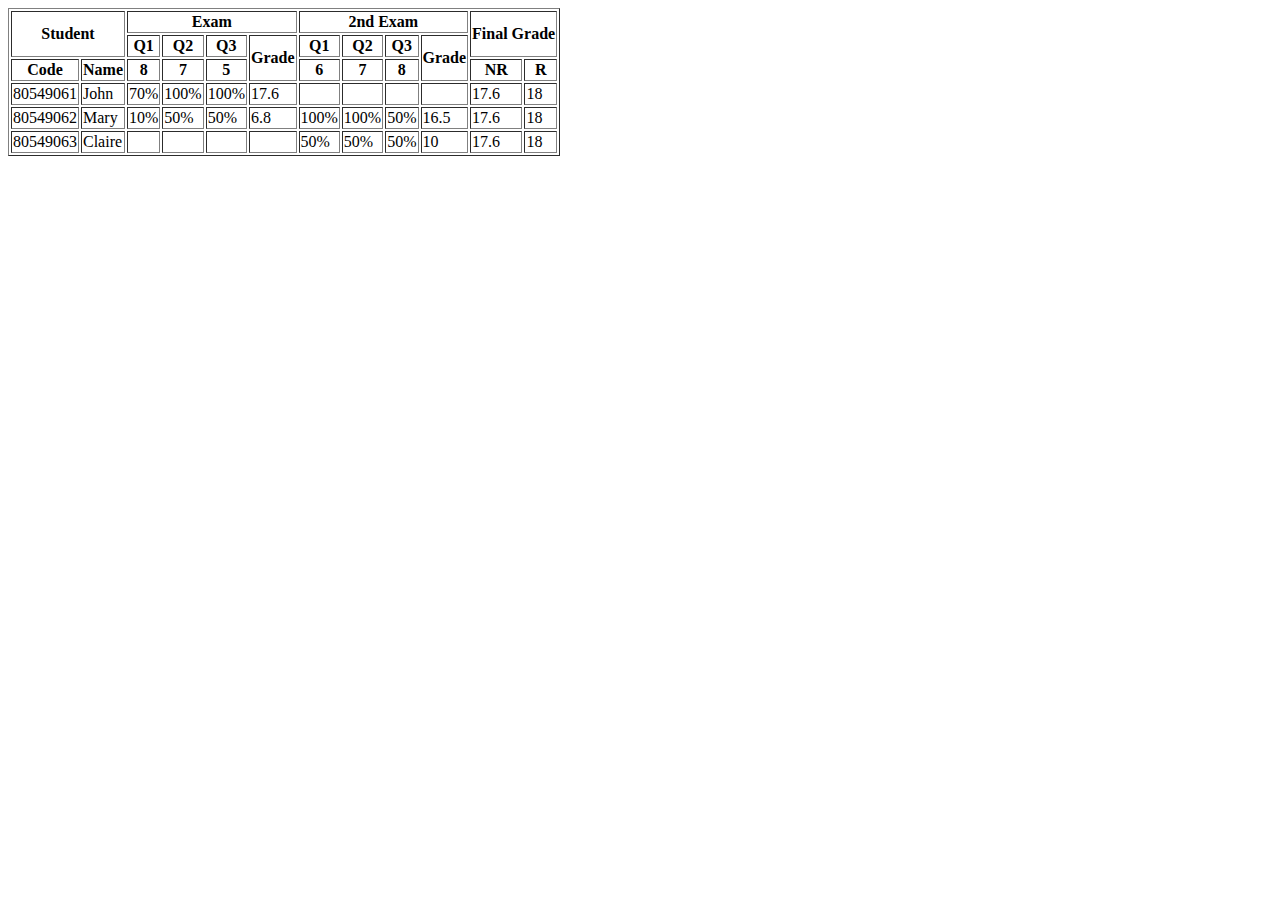
<file: TH_Buoi1/bai-tap-3/HTML/index.html>
<!DOCTYPE html>
<html lang="en">
<head>
    <meta charset="UTF-8">
    <meta name="viewport" content="width=device-width, initial-scale=1.0">
    <title>Document</title>
</head>
<body>
    <table border="1">
        <thead class="table_header">
            <tr>
                <th colspan="2" rowspan="2">Student</th>
                <th colspan="4">Exam</th>
                <th colspan="4">2nd Exam</th>
                <th colspan="2" rowspan="2">Final Grade</th>
            </tr>
            <tr>
                <th>Q1</th>
                <th>Q2</th>
                <th>Q3</th>
                <th rowspan="2">Grade</th>
                <th>Q1</th>
                <th>Q2</th>
                <th>Q3</th>
                <th rowspan="2">Grade</th>
            </tr>
            <tr>
                <th>Code</th>
                <th>Name</th>
                <th>8</th>
                <th>7</th>
                <th>5</th>
                <th>6</th>
                <th>7</th>
                <th>8</th>
                <th>NR</th>
                <th>R</th>
            </tr>
        </thead>
        <tbody>
            <tr>
                <td>80549061</td>
                <td>John</td>
                <td>70%</td>
                <td>100%</td>
                <td>100%</td>
                <td>17.6</td>
                <td></td>
                <td></td>
                <td></td>
                <td></td>
                <td>17.6</td>
                <td>18</td>
            </tr>
            <tr>
                <td>80549062</td>
                <td>Mary</td>
                <td>10%</td>
                <td>50%</td>
                <td>50%</td>
                <td>6.8</td>
                <td>100%</td>
                <td>100%</td>
                <td>50%</td>
                <td>16.5</td>
                <td>17.6</td>
                <td>18</td>
            </tr>
            <tr>
                 <td>80549063</td>
                <td>Claire</td>
                <td></td>
                <td></td>
                <td></td>
                <td></td>
                <td>50%</td>
                <td>50%</td>
                <td>50%</td>
                <td>10</td>
                <td>17.6</td>
                <td>18</td>
            </tr>
        </tbody>
    </table>

</body>
</html>
</file>
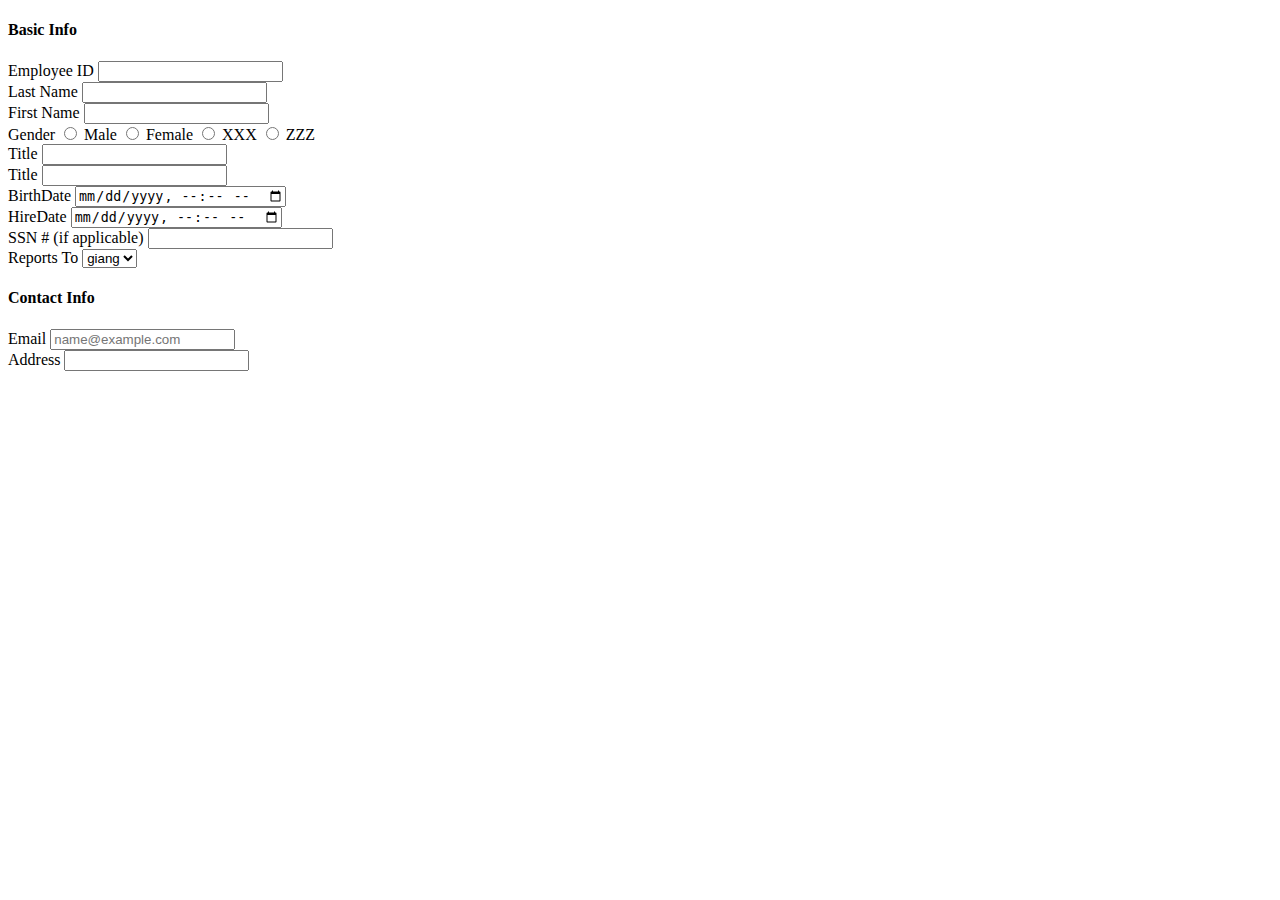
<file: TH_Buoi1/bai-tap-4/HTML/index.html>
<!DOCTYPE html>
<html lang="en">
<head>
    <meta charset="UTF-8">
    <meta name="viewport" content="width=device-width, initial-scale=1.0">
    <title>Document</title>
</head>
<body>
    <div class="container">
        <div class="basicInfo">
            <h4>Basic Info</h4>
            <div id="employee-id-field">
                <label for="employee-id">Employee ID</label>
                <input type="number" id="employee-id">
            </div>
            <div id="lastName-field">
                <label for="lastName">Last Name</label>
                <input type="text" id="lastName">
            </div>
            <div id="firstName-field">
                <label for="firstName">First Name</label>
                <input type="text" id="firstName">
            </div>
            <div id="gender-field">
                <label for="gender">Gender</label>
                <input type="radio"> Male
                <input type="radio"> Female
                <input type="radio"> XXX
                <input type="radio"> ZZZ
            </div>
            <div id="title-field">
                <label for="title">Title</label>
                <input type="text" id="title">
            </div>
            <div id="suffix-field">
                <label for="suffix">Title</label>
                <input type="text" id="suffix">
            </div>
            <div id="birthDate-field">
                <label for="birthDate">BirthDate</label>
                <input type="datetime-local" id="birthDate">
            </div>
            <div id="hireDate-field">
                <label for="hireDate">HireDate</label>
                <input type="datetime-local" id="hireDate">
            </div>
            <div id="ssn#-field">
                <label for="ssn#">SSN # (if applicable)</label>
                <input type="text" id="ssn#">
            </div>
            <div id="report-field">
                <label for="report">Reports To</label>
                <select name="report" id="report">
                    <option value="giang">giang</option>
                    <option value="lam">Lam</option>
                    <option value="duc">Duc</option>
                </select>
            </div>
        </div>
        <div class="contactInfo">
            <h4>Contact Info</h4>
            <div id="email-field">
                <label for="email">Email</label>
                <input type="email" id="email" placeholder="name@example.com">
            </div>
            <div id="address-field">
                <label for="address">Address</label>
                <input type="text" id="address">
            </div>
        </div>
    </div>
</body>
</html>
</file>
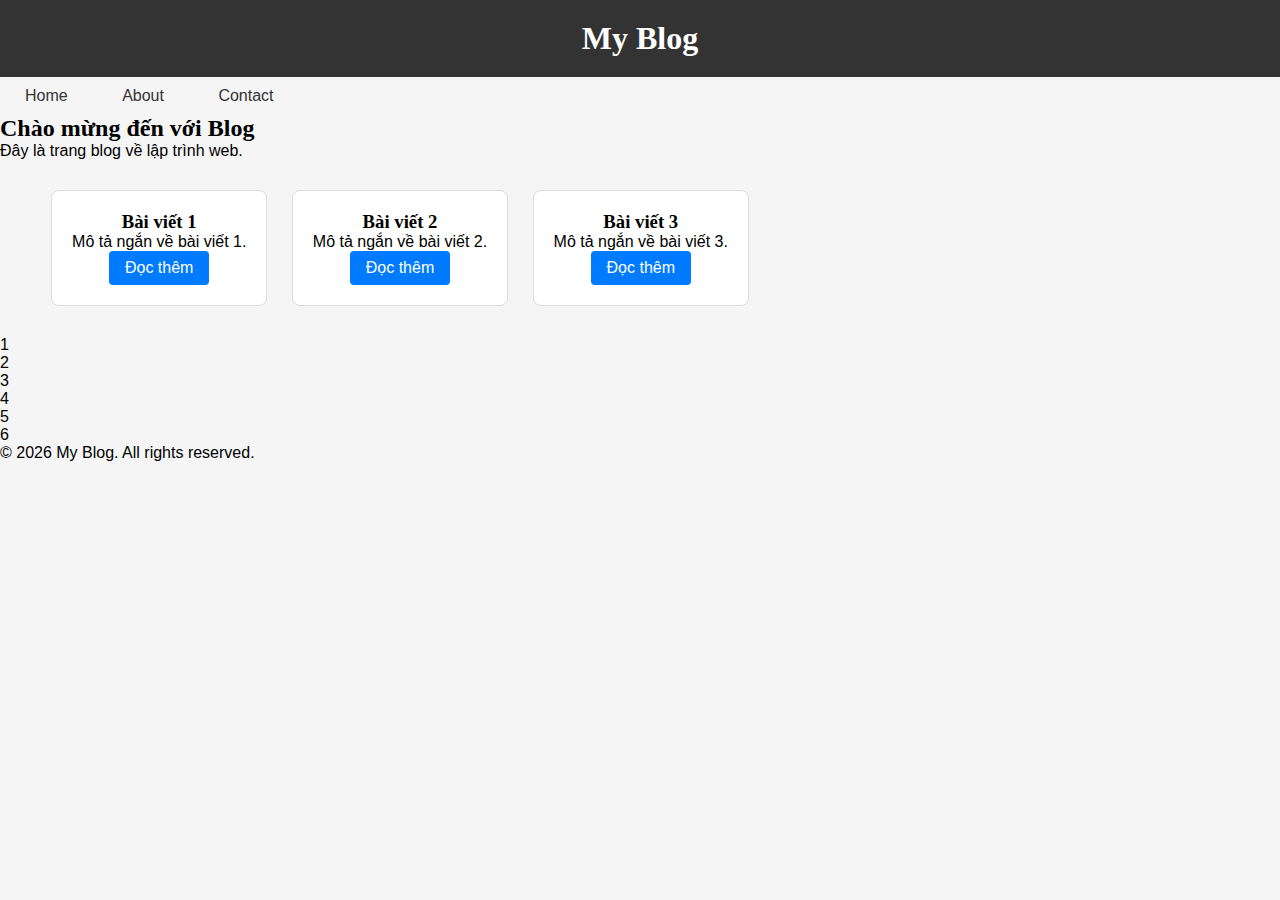
<file: TH_Buoi2/bai-tap-1/HTML/index.html>
<!DOCTYPE html>
<html lang="vi">
<head>
    <meta charset="UTF-8">
    <meta name="viewport" content="width=device-width, initial-scale=1.0">
    <title>Lab CSS Cơ Bản</title>
    <link rel="stylesheet" href="../CSS/style.css">
</head>
<body>
    <header id="main-header">
        <h1>My Blog</h1>
    </header>
    
    <nav>
        <a href="#" class="nav-link">Home</a>
        <a href="#" class="nav-link">About</a>
        <a href="#" class="nav-link">Contact</a>
    </nav>
    
    <main>
        <section class="intro">
            <h2>Chào mừng đến với Blog</h2>
            <p>Đây là trang blog về lập trình web.</p>
        </section>
        <section class="posts">
            <article class="card">
                <h3>Bài viết 1</h3>
                <p>Mô tả ngắn về bài viết 1.</p>
                <a href="#" class="btn">Đọc thêm</a>
            </article>
            
            <article class="card">
                <h3>Bài viết 2</h3>
                <p>Mô tả ngắn về bài viết 2.</p>
                <a href="#" class="btn">Đọc thêm</a>
            </article>
            
            <article class="card">
                <h3>Bài viết 3</h3>
                <p>Mô tả ngắn về bài viết 3.</p>
                <a href="#" class="btn">Đọc thêm</a>
            </article>
        </section>

        <section class="gallery">
            <div class="item">1</div>
            <div class="item">2</div>
            <div class="item">3</div>
            <div class="item">4</div>
            <div class="item">5</div>
            <div class="item">6</div>
        </section>
    </main>
    
    <footer>
        <p>&copy; 2026 My Blog. All rights reserved.</p>
    </footer>
</body>
</html>
</file>
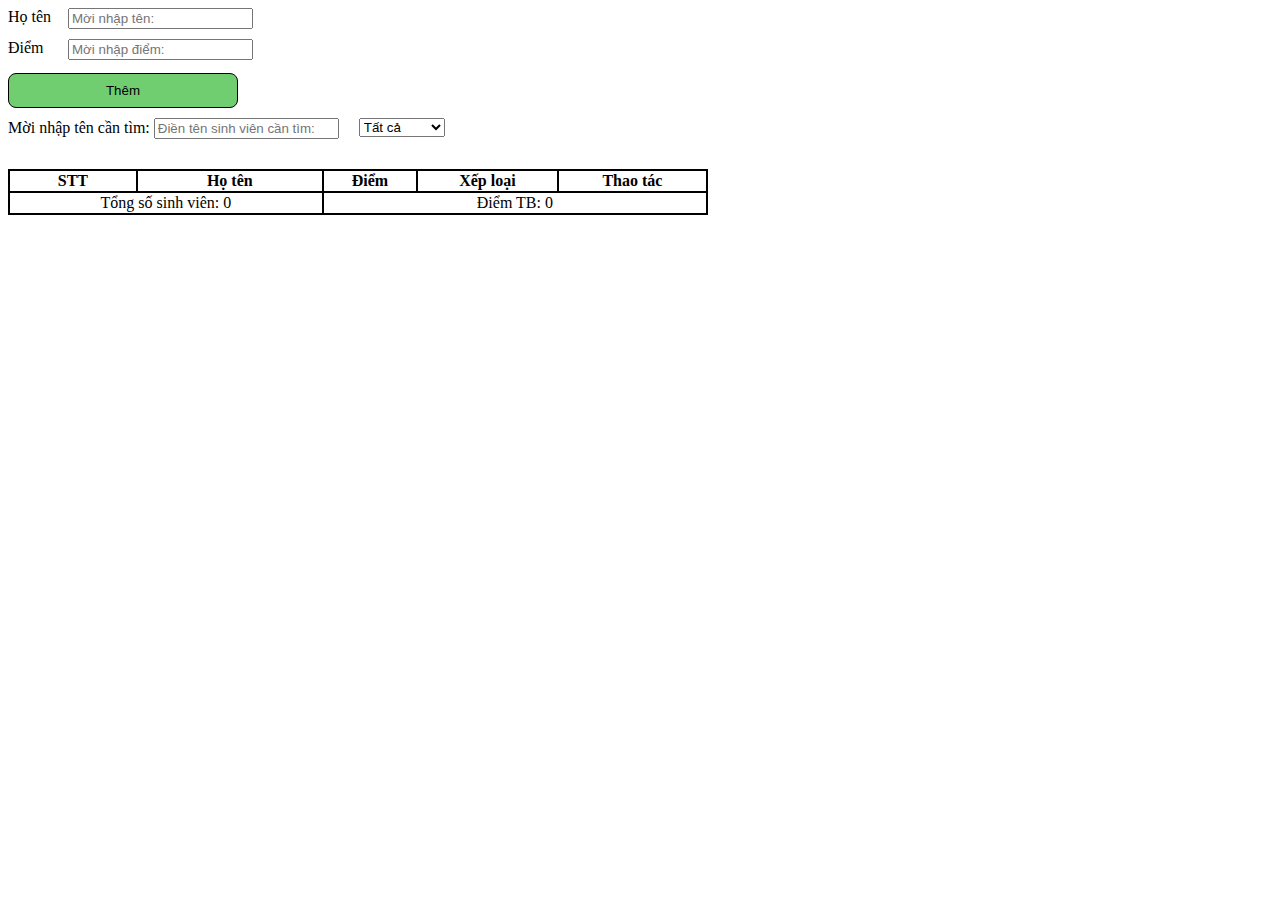
<file: TH_Buoi4/Bai1/HTML/index.html>
<!DOCTYPE html>
<html lang="en">
<head>
    <meta charset="UTF-8">
    <meta name="viewport" content="width=device-width, initial-scale=1.0">
    <title>Document</title>
    <link rel="stylesheet" href="../CSS/style.css">
</head>
<body>
    <form action="" class="form">
        <div class="input_name">
            <label for="name">Họ tên</label>
            <input type="text" id="name" placeholder="Mời nhập tên:">
        </div>
        <div class="input_score">
            <label for="score">Điểm</label>
            <input type="number" id="score" placeholder="Mời nhập điểm:">
        </div>
        <button class="btn_add">Thêm</button>
    </form>
    <div class="condition_container">
        <div class="search">
            <label for="search_name">Mời nhập tên cần tìm:</label>
            <input type="text" id="search_name" placeholder="Điền tên sinh viên cần tìm:">
        </div>
        <div class="rank">
            <select name="rank" id="rank_score">
                <option value="all">Tất cả</option>
                <option value="Giỏi">Giỏi</option>
                <option value="Khá">Khá</option>
                <option value="Trung bình">Trung bình</option>
                <option value="Yếu">Yếu</option>
            </select>
        </div>
    </div>
    <table>
        <thead>
            <tr>
                <th>STT</th>
                <th>Họ tên</th>
                <th id="sort_score">Điểm</th>
                <th>Xếp loại</th>
                <th>Thao tác</th>
            </tr>
        </thead>
        <tbody>
            
        </tbody>
        <tr id="stat">
            <td colspan="2">Tổng số sinh viên: 0</td>
            <td colspan="3">Điểm TB: 0</td>
        </tr>
    </table>
    <script src="../JS/script.js"></script>
</body>
</html>
</file>
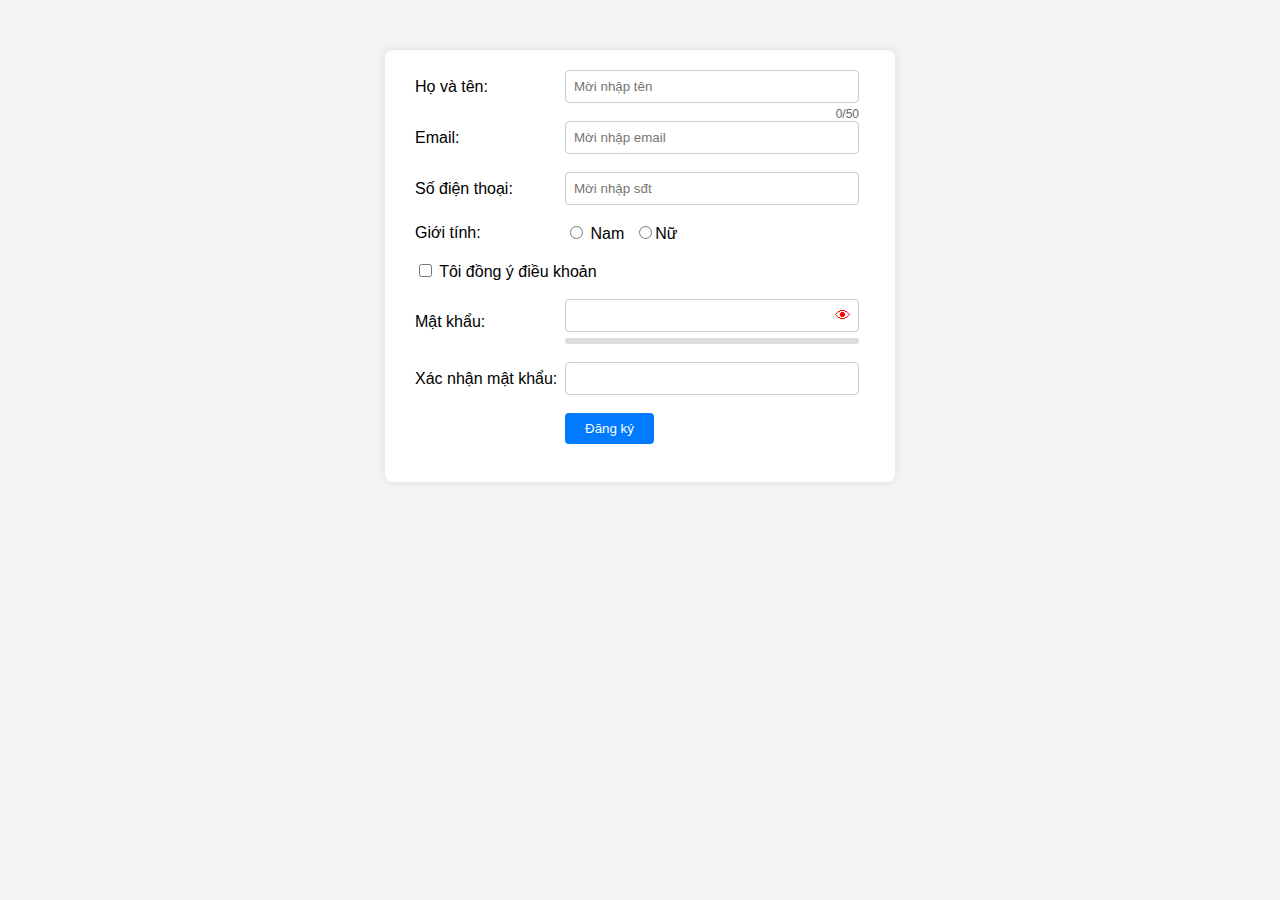
<file: TH_Buoi4/Bai2.1/HTML/index.html>
<!DOCTYPE html>
<html lang="en">
<head>
    <meta charset="UTF-8">
    <meta name="viewport" content="width=device-width, initial-scale=1.0">
    <title>Register Form</title>
    <link rel="stylesheet" href="../CSS/style.css">
</head>

<body>

    <div class="form_container">

        <form id="registerForm">

            <div class="form_group">
                <label for="name">Họ và tên:</label>

                <div class="input_box">
                    <input type="text" id="name" name="name" placeholder="Mời nhập tên" maxlength="50">
                    <span id="nameCount">0/50</span>
                </div>
                <span class="error" id="nameError"></span>
            </div>

            <div class="form_group">
                <label for="email">Email:</label>
                <input type="email"    id="email"  name="email"  placeholder="Mời nhập email">
                <span class="error" id="emailError"></span>

            </div>

            <div class="form_group">
                <label for="phone">Số điện thoại:</label>
                <input type="text" id="phone" name="phone" placeholder="Mời nhập sđt">

                <span class="error" id="phoneError"></span>
            </div>

            <div class="form_group">
                <label>Giới tính:</label>
                <div class="radio_group">

                    <label>
                        <input type="radio" name="gender" value="male"> Nam</label>

                    <label>
                        <input type="radio" name="gender" value="female">Nữ </label>
                </div>
                <span class="error" id="genderError"></span>
            </div>


            <div class="form_group">
                <label>
                    <input type="checkbox" id="term">
                    Tôi đồng ý điều khoản
                </label>
                <span class="error" id="termError"></span>
            </div>

            <div class="form_group">
                <label for="password">Mật khẩu:</label>
                <div class="password_wrapper">
                    <div class="input_box">
                        <input type="password"  id="password"  name="password">

                        <span id="togglePassword">👁</span>

                    </div>
                    <div class="strength">
                        <div id="strengthBar"></div>
                    </div>
                </div>
                <span class="error" id="passwordError"></span>

            </div>

            <div class="form_group">
                <label for="confirmPassword">Xác nhận mật khẩu:</label>
                <input   type="password" id="confirmPassword" name="confirmPassword">
                <span class="error" id="confirmPasswordError"></span>

            </div>

            <div class="form_group">

                <label></label>
                <button type="submit" id="submit">
                    Đăng ký
                </button>
            </div>

        </form>

    </div>

    <script src="../JS/script.js"></script>

</body>
</html>
</file>
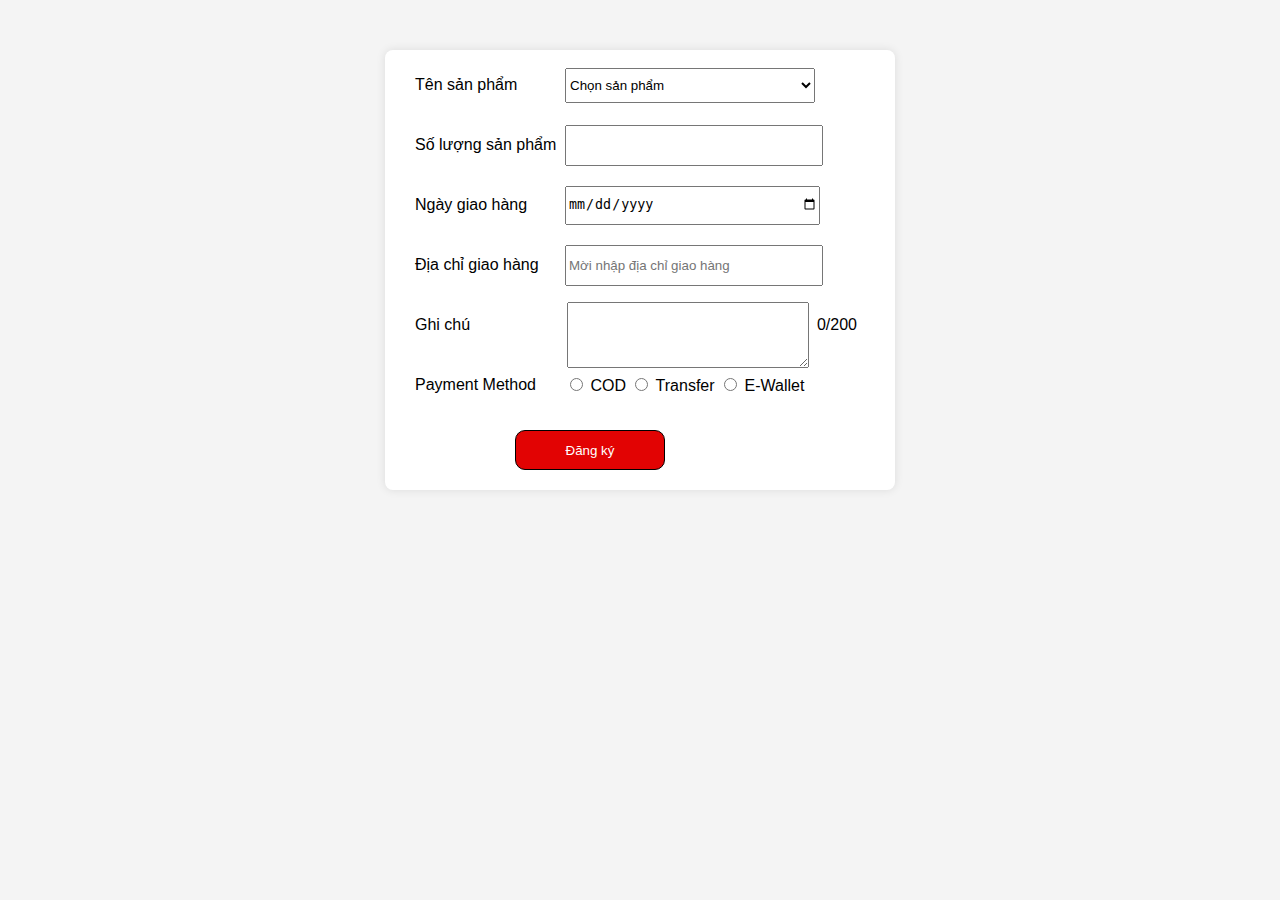
<file: TH_Buoi4/Bai2.2/HTML/index.html>
<!DOCTYPE html>
<html lang="en">
<head>
    <meta charset="UTF-8">
    <meta name="viewport" content="width=device-width, initial-scale=1.0">
    <title>Document</title>
    <link rel="stylesheet" href="../CSS/style.css">
</head>
<body>
    <div class="form_container">
        <form action="#" id="registerForm">
            <div class="form_group">
                <label for="productName">Tên sản phẩm</label>
                <select name="productName" id="productName">
                    <option value="default">Chọn sản phẩm</option>
                    <option value="smartPhone">Smart Phone</option>
                    <option value="ipad">Ipad</option>
                    <option value="computer">Computer</option>
                </select>
                <span class="error" id="nameError"></span>
            </div>
            <div class="form_group">
                <label for="productQuantity">Số lượng sản phẩm</label>
                <input type="number" name="productQuantity" id="productQuantity">
                <span class="error" id="quantityError"></span>
            </div>
            <div class="form_group">
                <label for="date">Ngày giao hàng</label>
                <input type="date" name="date" id="date" placeholder="Mời nhập ngày giao hàng">
                <span class="error" id="dateError"></span>
            </div>
            <div class="form_group">
                <label for="locationAddress">Địa chỉ giao hàng</label>
                <input type="text" name="locationAddress" id="locationAddress" placeholder="Mời nhập địa chỉ giao hàng">
                <span class="error" id="locationAddressError"></span>
            </div>
            <div class="form_group">
                <label for="note"> Ghi chú</label>
                <textarea name="note" id="note"></textarea>
                <div>
                    <span id="charCount">0</span>/200
                </div>
                <span class="error" id="noteError"></span>
            </div>
            <div class="form_group">
                <label for="#">Payment Method</label>
                <div class="radio_group">
                    <label>
                        <input type="radio" name="method" value="COD"> COD
                    </label>
                    <label>
                        <input type="radio" name="method" value="transfer"> Transfer
                    </label>
                    <label>
                        <input type="radio" name="method" value="e-wallet"> E-Wallet
                    </label>
                </div>
                <span class="error" id="methodError"></span>
            </div>
            <button type="submit" id="submit">Đăng ký</button>
        </form>
    </div>
    <script src="../JS/script.js"></script>
</body>
</html>
</file>
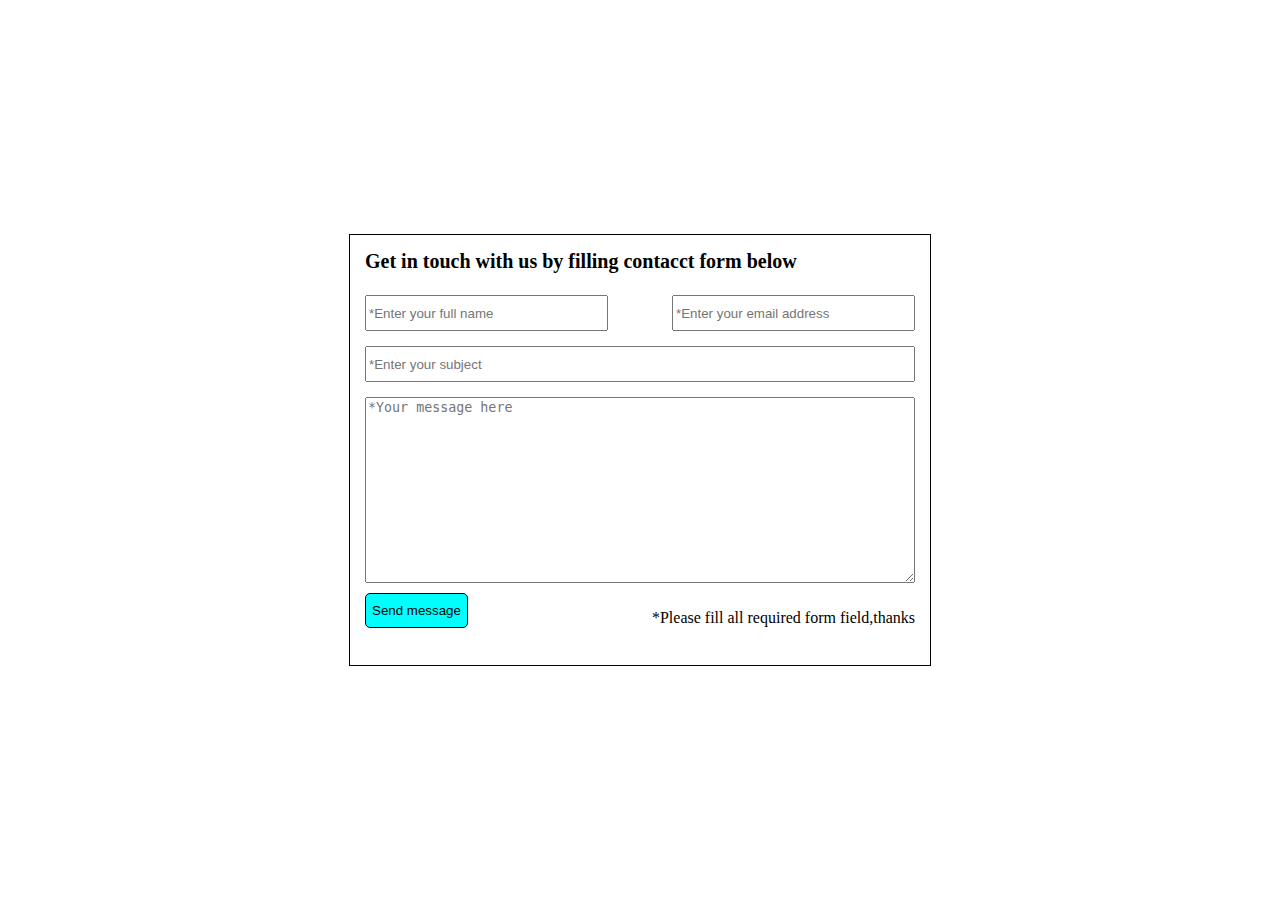
<file: TH_Buoi2/bai-tap-2/bai1/HTML/index.html>
<!DOCTYPE html>
<html lang="en">
<head>
    <meta charset="UTF-8">
    <meta name="viewport" content="width=device-width, initial-scale=1.0">
    <title>Document</title>
    <link rel="stylesheet" href="../CSS/style.css">
</head>
<body>
    <div class="container-box">
        <div class="box">
            <div class="header">Get in touch with us by filling contacct form below</div>
            <div class="main">
                <div class="input">
                    <input type="text" placeholder="*Enter your full name"> 
                    <input type="email" placeholder="*Enter your email address"> 
                </div>
                <input type="text" placeholder="*Enter your subject">
                <textarea name="#" id="#" placeholder="*Your message here"></textarea>
            </div>
            <div class="footer">
                <button>Send message</button>
                <p>*Please fill all required form field,thanks</p>
            </div>
        </div>
    </div>
</body>
</html>
</file>
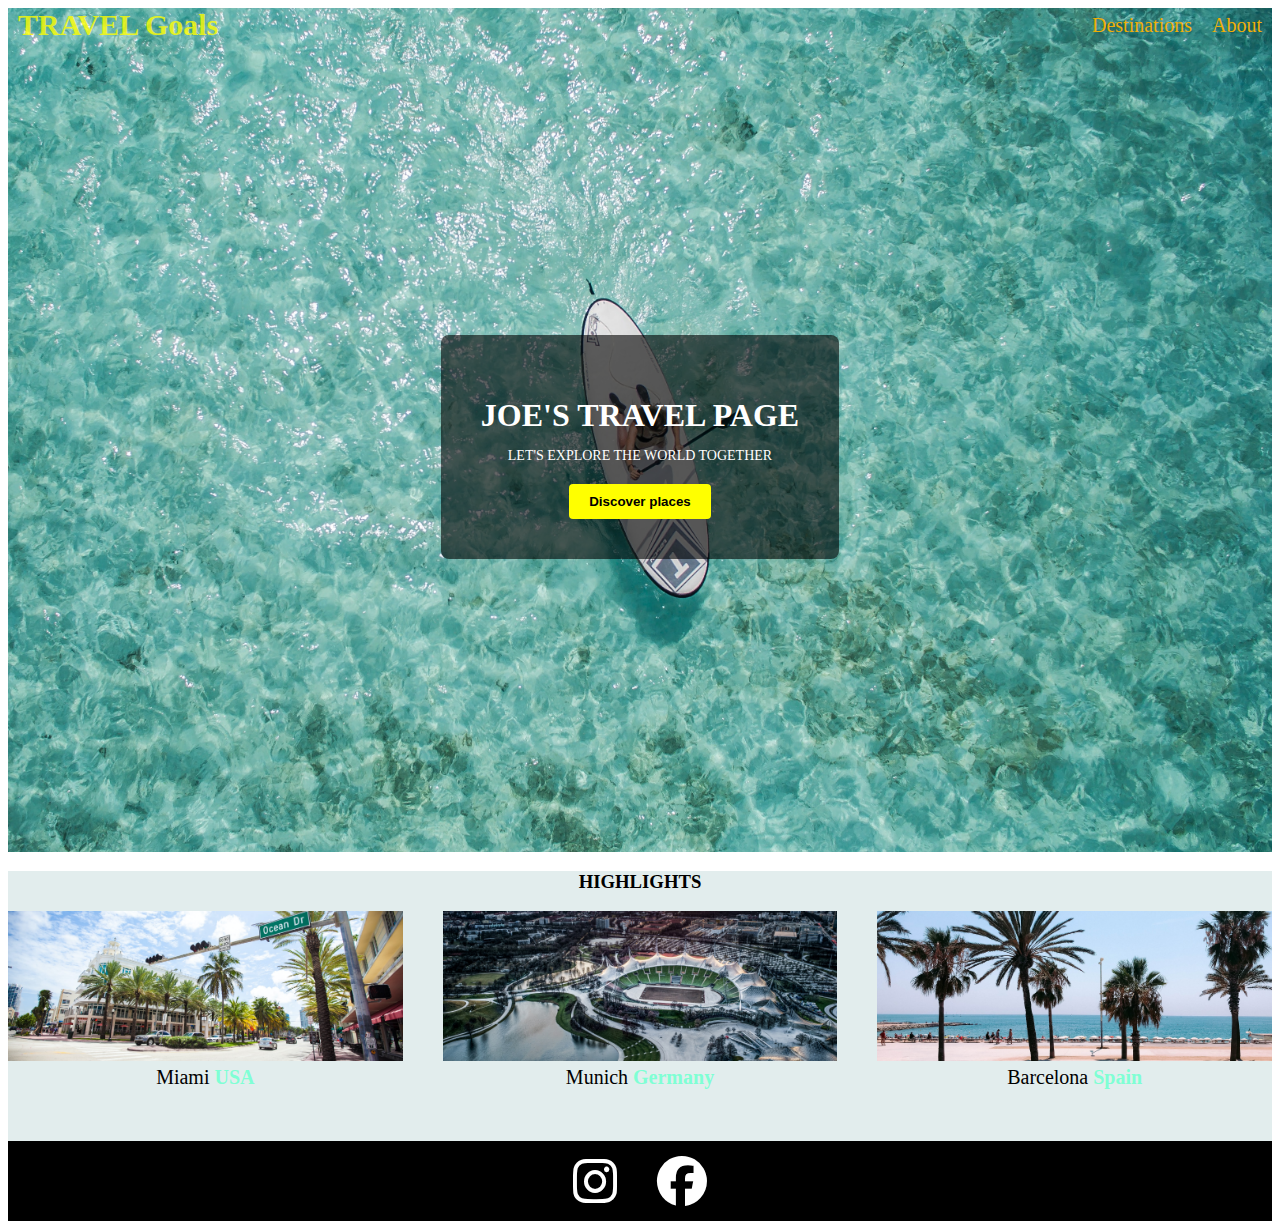
<file: TH_Buoi2/bai-tap-2/bai2/HTML/index.html>
<!DOCTYPE html>
<html lang="en">
<head>
    <meta charset="UTF-8">
    <meta name="viewport" content="width=device-width, initial-scale=1.0">
    <title>Document</title>
    <link rel="stylesheet" href="https://cdnjs.cloudflare.com/ajax/libs/font-awesome/6.5.2/css/all.min.css">
    <link rel="stylesheet" href="../CSS/style.css">
</head>
<body>
    <div class="container">
        <div class="header">
            <header>
            <nav class="sidebar">
                <div class="logo">TRAVEL Goals</div>
                <ul class="menu">
                    <li><a href="#">Destinations</a></li>
                    <li><a href="#">About</a></li>
                </ul>
            </nav>
        </header>
        <main>
            <section class="object1">
                <div class="object1-content">
                    <h1>JOE'S TRAVEL PAGE</h1>
                    <p>LET'S EXPLORE THE WORLD TOGETHER</p>
                    <button>Discover places</button>
                </div>
            </section>
        </div>
            <section class="object2">
                <h3>HIGHLIGHTS</h3>
                <div class="object2-content">
                    <div class="destination">
                        <img src="../Picture/miami.jpg" alt="Miami Picture">
                        <p>Miami <span>USA</span></p>
                    </div>

                    <div class="destination">
                        <img src="../Picture/munich.jpg" alt="Munich Picture">
                        <p>Munich <span>Germany</span></p>
                    </div>

                    <div class="destination">
                        <img src="../Picture/barcelona.jpg" alt="Barcelona Picture">
                        <p>Barcelona <span>Spain</span></p>
                    </div>
                </div>
            </section>
        </main>
        <footer>
            <div class="icon"><i class="fa-brands fa-instagram"></i></div>
            <div class="icon"><i class="fa-brands fa-facebook"></i></div>
        </footer>
    </div>
</body>
</html>
</file>
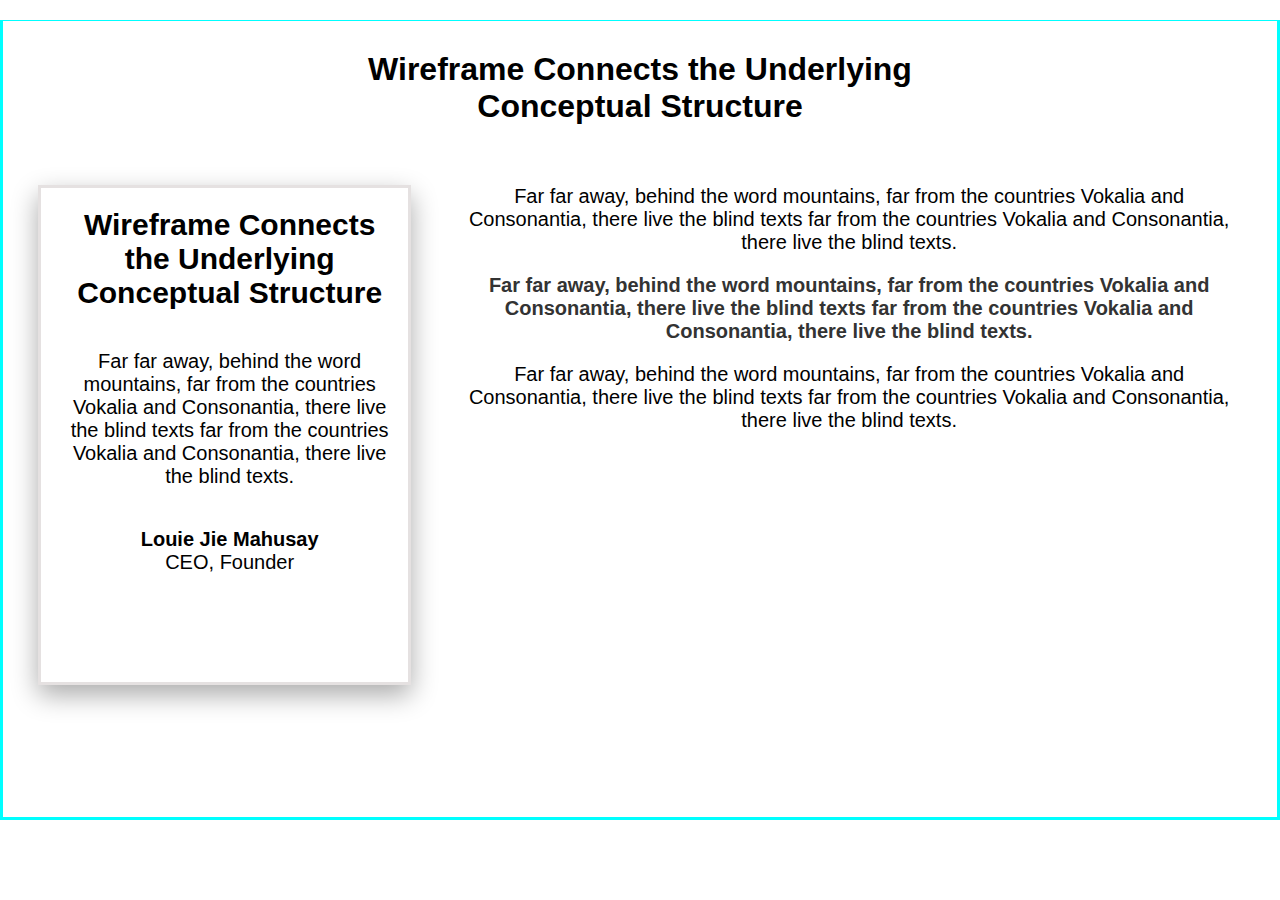
<file: TH_Buoi2/bai-tap-2/bai3/HTML/index.html>
<!DOCTYPE html>
<html lang="en">
<head>
    <meta charset="UTF-8">
    <meta name="viewport" content="width=device-width, initial-scale=1.0">
    <title>Document</title>
    <link rel="stylesheet" href="../CSS/style.css">
</head>
<body>
    <div class="container">
        <h1 class="header">
            Wireframe Connects the Underlying <br>
                Conceptual Structure
        </h1>
        <div class="main">
            <div class="card">
                <div class="post">
                    <h2>
                        Wireframe Connects the 
                        Underlying Conceptual 
                        Structure
                    </h2>

                    <p>
                        Far far away, behind the word mountains, far from the
                        countries Vokalia and Consonantia, there live the blind
                        texts far from the countries Vokalia and Consonantia,
                        there live the blind texts.
                    </p>

                    <h4>Louie Jie Mahusay</h4>
                    <span class="role">CEO, Founder</span>
                </div>
            </div>
            <div class="article">
               <p>
                    Far far away, behind the word mountains, far from the countries 
                    Vokalia and Consonantia, there live the blind texts far from 
                    the countries Vokalia and Consonantia, there live the blind texts.
                </p>

                <p class="bold">
                    Far far away, behind the word mountains, far from the countries 
                    Vokalia and Consonantia, there live the blind texts far from 
                    the countries Vokalia and Consonantia, there live the blind texts.
                </p>

                <p>
                    Far far away, behind the word mountains, far from the countries 
                    Vokalia and Consonantia, there live the blind texts far from 
                    the countries Vokalia and Consonantia, there live the blind texts.
                </p>
            </div>
        </div>
    </div>
</body>
</html>
</file>
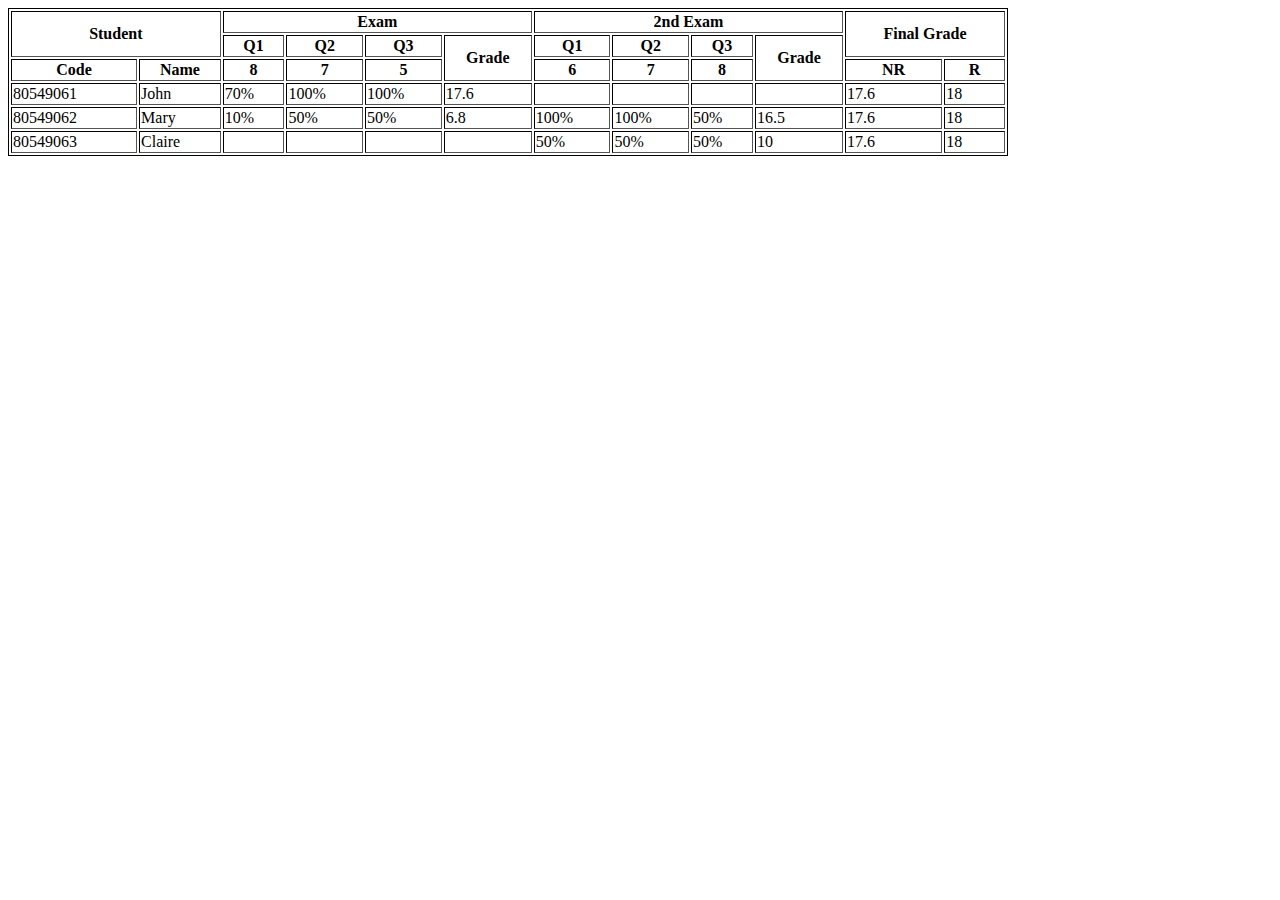
<file: TH_Buoi1/bai-tap-3/HTML/bai3-html.html>
<!DOCTYPE html>
<html lang="en">
<head>
    <meta charset="UTF-8">
    <meta name="viewport" content="width=device-width, initial-scale=1.0">
    <title>Document</title>
    <link rel="stylesheet" href="../CSS/bai3-style.css">
</head>
<body>
    <table border="1">
        <thead class="table_header">
            <tr>
                <th colspan="2" rowspan="2">Student</th>
                <th colspan="4">Exam</th>
                <th colspan="4">2nd Exam</th>
                <th colspan="2" rowspan="2">Final Grade</th>
            </tr>
            <tr>
                <th>Q1</th>
                <th>Q2</th>
                <th>Q3</th>
                <th rowspan="2">Grade</th>
                <th>Q1</th>
                <th>Q2</th>
                <th>Q3</th>
                <th rowspan="2">Grade</th>
            </tr>
            <tr>
                <th>Code</th>
                <th>Name</th>
                <th>8</th>
                <th>7</th>
                <th>5</th>
                <th>6</th>
                <th>7</th>
                <th>8</th>
                <th>NR</th>
                <th>R</th>
            </tr>
        </thead>
        <tbody>
            <tr>
                <td>80549061</td>
                <td>John</td>
                <td>70%</td>
                <td>100%</td>
                <td>100%</td>
                <td>17.6</td>
                <td></td>
                <td></td>
                <td></td>
                <td></td>
                <td>17.6</td>
                <td>18</td>
            </tr>
            <tr>
                <td>80549062</td>
                <td>Mary</td>
                <td>10%</td>
                <td>50%</td>
                <td>50%</td>
                <td>6.8</td>
                <td>100%</td>
                <td>100%</td>
                <td>50%</td>
                <td>16.5</td>
                <td>17.6</td>
                <td>18</td>
            </tr>
            <tr>
                 <td>80549063</td>
                <td>Claire</td>
                <td></td>
                <td></td>
                <td></td>
                <td></td>
                <td>50%</td>
                <td>50%</td>
                <td>50%</td>
                <td>10</td>
                <td>17.6</td>
                <td>18</td>
            </tr>
        </tbody>
    </table>

</body>
</html>
</file>
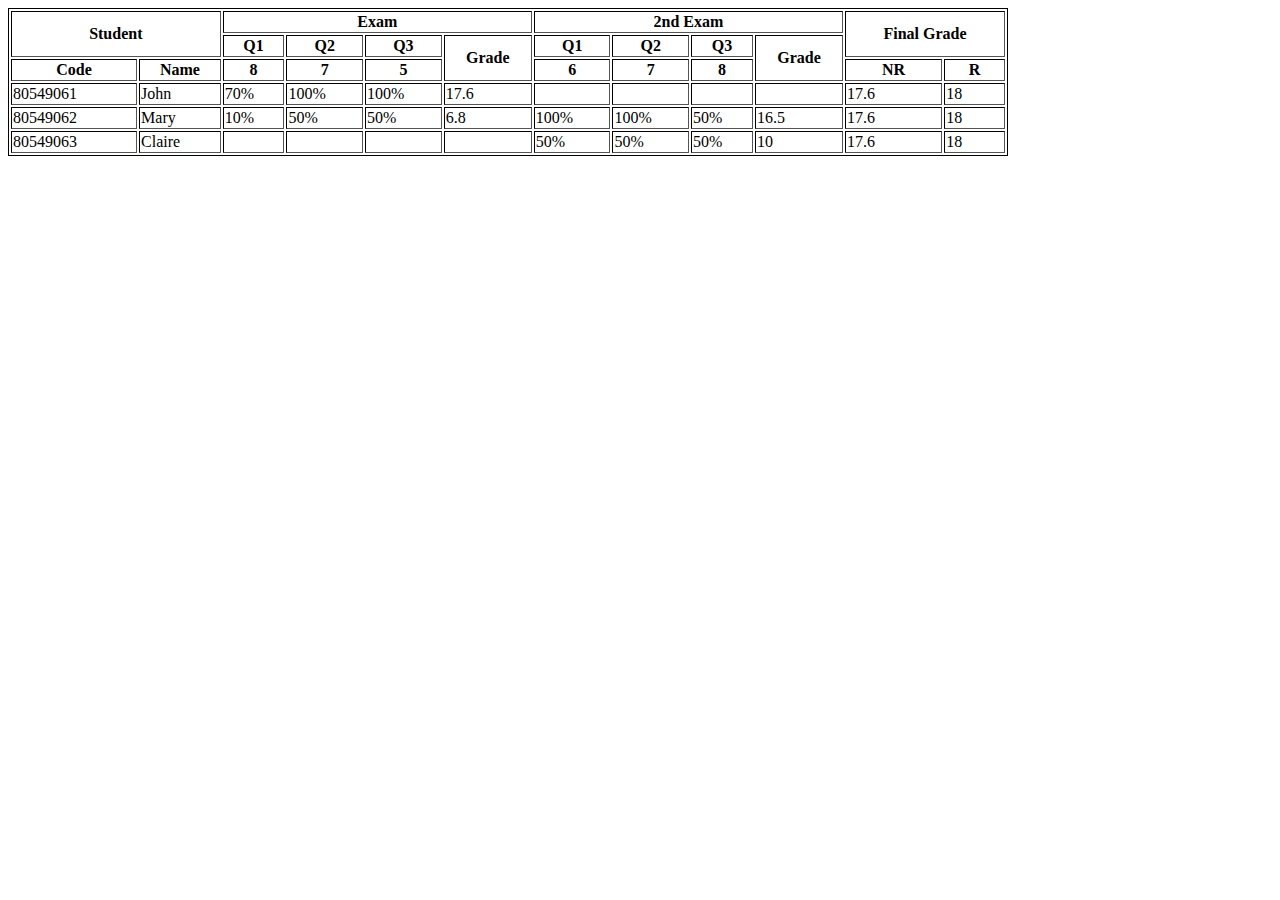
<file: TH_Buoi1/bai-tap-3/HTML/bai3_table.html>
<!DOCTYPE html>
<html lang="en">
<head>
    <meta charset="UTF-8">
    <meta name="viewport" content="width=device-width, initial-scale=1.0">
    <title>Document</title>
    <link rel="stylesheet" href="../CSS/bai3_style.css">
</head>
<body>
    <table border="1">
        <thead class="table_header">
            <tr>
                <th colspan="2" rowspan="2">Student</th>
                <th colspan="4">Exam</th>
                <th colspan="4">2nd Exam</th>
                <th colspan="2" rowspan="2">Final Grade</th>
            </tr>
            <tr>
                <th>Q1</th>
                <th>Q2</th>
                <th>Q3</th>
                <th rowspan="2">Grade</th>
                <th>Q1</th>
                <th>Q2</th>
                <th>Q3</th>
                <th rowspan="2">Grade</th>
            </tr>
            <tr>
                <th>Code</th>
                <th>Name</th>
                <th>8</th>
                <th>7</th>
                <th>5</th>
                <th>6</th>
                <th>7</th>
                <th>8</th>
                <th>NR</th>
                <th>R</th>
            </tr>
        </thead>
        <tbody>
            <tr>
                <td>80549061</td>
                <td>John</td>
                <td>70%</td>
                <td>100%</td>
                <td>100%</td>
                <td>17.6</td>
                <td></td>
                <td></td>
                <td></td>
                <td></td>
                <td>17.6</td>
                <td>18</td>
            </tr>
            <tr>
                <td>80549062</td>
                <td>Mary</td>
                <td>10%</td>
                <td>50%</td>
                <td>50%</td>
                <td>6.8</td>
                <td>100%</td>
                <td>100%</td>
                <td>50%</td>
                <td>16.5</td>
                <td>17.6</td>
                <td>18</td>
            </tr>
            <tr>
                 <td>80549063</td>
                <td>Claire</td>
                <td></td>
                <td></td>
                <td></td>
                <td></td>
                <td>50%</td>
                <td>50%</td>
                <td>50%</td>
                <td>10</td>
                <td>17.6</td>
                <td>18</td>
            </tr>
        </tbody>
    </table>

</body>
</html>
</file>
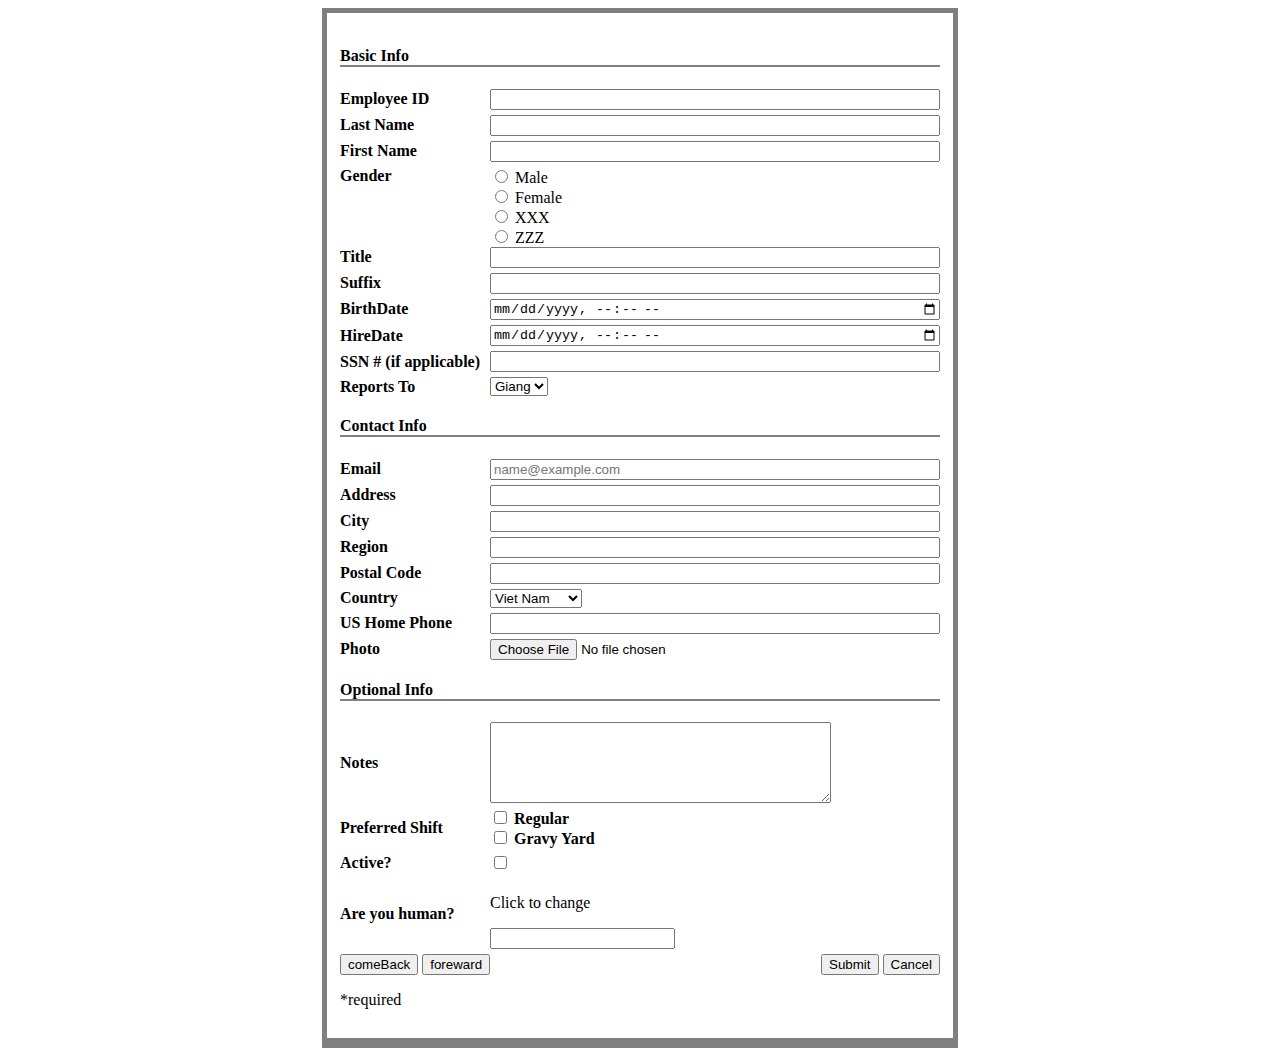
<file: TH_Buoi1/bai-tap-4/HTML/bai4-html.html>
<!DOCTYPE html>
<html lang="en">
<head>
    <meta charset="UTF-8">
    <meta name="viewport" content="width=device-width, initial-scale=1.0">
    <title>Document</title>
    <link rel="stylesheet" href="../CSS/bai4-style.css">
    <link
        rel="stylesheet"
        href="https://cdnjs.cloudflare.com/ajax/libs/font-awesome/6.5.1/css/all.min.css"
    >
</head>
<body>
    <div class="container">
       <div class="inline-container">
            <div class="basicInfo">
                <h4>Basic Info</h4>

                <div class="form-row">
                    <label for="employee-id">Employee ID</label>
                    <input type="number" id="employee-id">
                </div>

                <div class="form-row">
                    <label for="lastName">Last Name</label>
                    <input type="text" id="lastName">
                </div>

                <div class="form-row">
                    <label for="firstName">First Name</label>
                    <input type="text" id="firstName">
                </div>

                <div class="form-row-gender">
                    <span>Gender</span>
                    <div class="gender-option">
                        <label><input type="radio" name="gender" value="male"> Male</label><br>
                        <label><input type="radio" name="gender" value="female"> Female</label><br>
                        <label><input type="radio" name="gender" value="xxx"> XXX</label><br>
                        <label><input type="radio" name="gender" value="zzz"> ZZZ</label><br>
                    </div>
                </div>

                <div class="form-row">
                    <label for="title">Title</label>
                    <input type="text" id="title">
                </div>

                <div class="form-row">
                    <label for="suffix">Suffix</label>
                    <input type="text" id="suffix">
                </div>

                <div class="form-row">
                    <label for="birthDate">BirthDate</label>
                    <input type="datetime-local" id="birthDate">
                </div>

                <div class="form-row">
                    <label for="hireDate">HireDate</label>
                    <input type="datetime-local" id="hireDate">
                </div>

                <div class="form-row">
                    <label for="ssn">SSN # (if applicable)</label>
                    <input type="text" id="ssn">
                </div>

                <div class="form-row report-field">
                    <label for="report">Reports To</label>
                    <select id="report">
                        <option value="giang">Giang</option>
                        <option value="lam">Lam</option>
                        <option value="duc">Duc</option>
                    </select>
                </div>
            </div>

            <div class="contactInfo">
                <h4>Contact Info</h4>

                <div class="form-row">
                    <label for="email">Email</label>
                    <input type="email" id="email" placeholder="name@example.com">
                </div>

                <div class="form-row">
                    <label for="address">Address</label>
                    <input type="text" id="address">
                </div>

                <div class="form-row">
                    <label for="city">City</label>
                    <input type="text" id="city">
                </div>

                <div class="form-row">
                    <label for="region">Region</label>
                    <input type="text" id="region">
                </div>

                <div class="form-row">
                    <label for="postalCode">Postal Code</label>
                    <input type="text" id="postalCode">
                </div>

                <div class="form-row country-field">
                    <label for="country">Country</label>
                    <select id="country">
                        <option value="VN">Viet Nam</option>
                        <option value="TQ">Trung Quoc</option>
                        <option value="JP">Japan</option>
                    </select>
                </div>

                <div class="form-row">
                    <label for="usPhone">US Home Phone</label>
                    <input type="tel" id="usPhone">
                </div>

                <div class="form-row">
                    <label for="photo">Photo</label>
                    <input type="file" accept=".bmp,.png" id="photo">
                </div>
            </div>

            <div class="optionInfo">
                <h4>Optional Info</h4>
                <div class="form-row">
                    <label for="note">Notes</label>
                    <textarea id="note" rows="5" cols="40"></textarea>
                </div>

                <div class="form-row">
                    <label for="preferred">Preferred Shift</label>
                    <div class="checkBox">
                        <label><input type="checkbox" id="preferred"> Regular</label>
                        <label><input type="checkbox" id="preferred"> Gravy Yard</label>
                    </div>
                </div>

                <div class="form-row">
                    <label for="active">Active?</label>
                    <label><input type="checkbox" id="active"></label>
                </div>

                <div class="form-row">
                    <label for="human">Are you human?</label>
                    <div>
                        <p>Click to change</p>
                        <input type="text" id="human">
                    </div>
                </div>
            </div>

            <div class="footer">
                <div class="left-footer">
                    <button>comeBack</button>
                    <button>foreward</button>
                    <p>*required</p>
                </div>
                <div class="right-footer">
                    <button>Submit</button>
                    <button>Cancel</button>
                </div>
                
            </div>
       </div>
    </div>
</body>
</html>
</file>
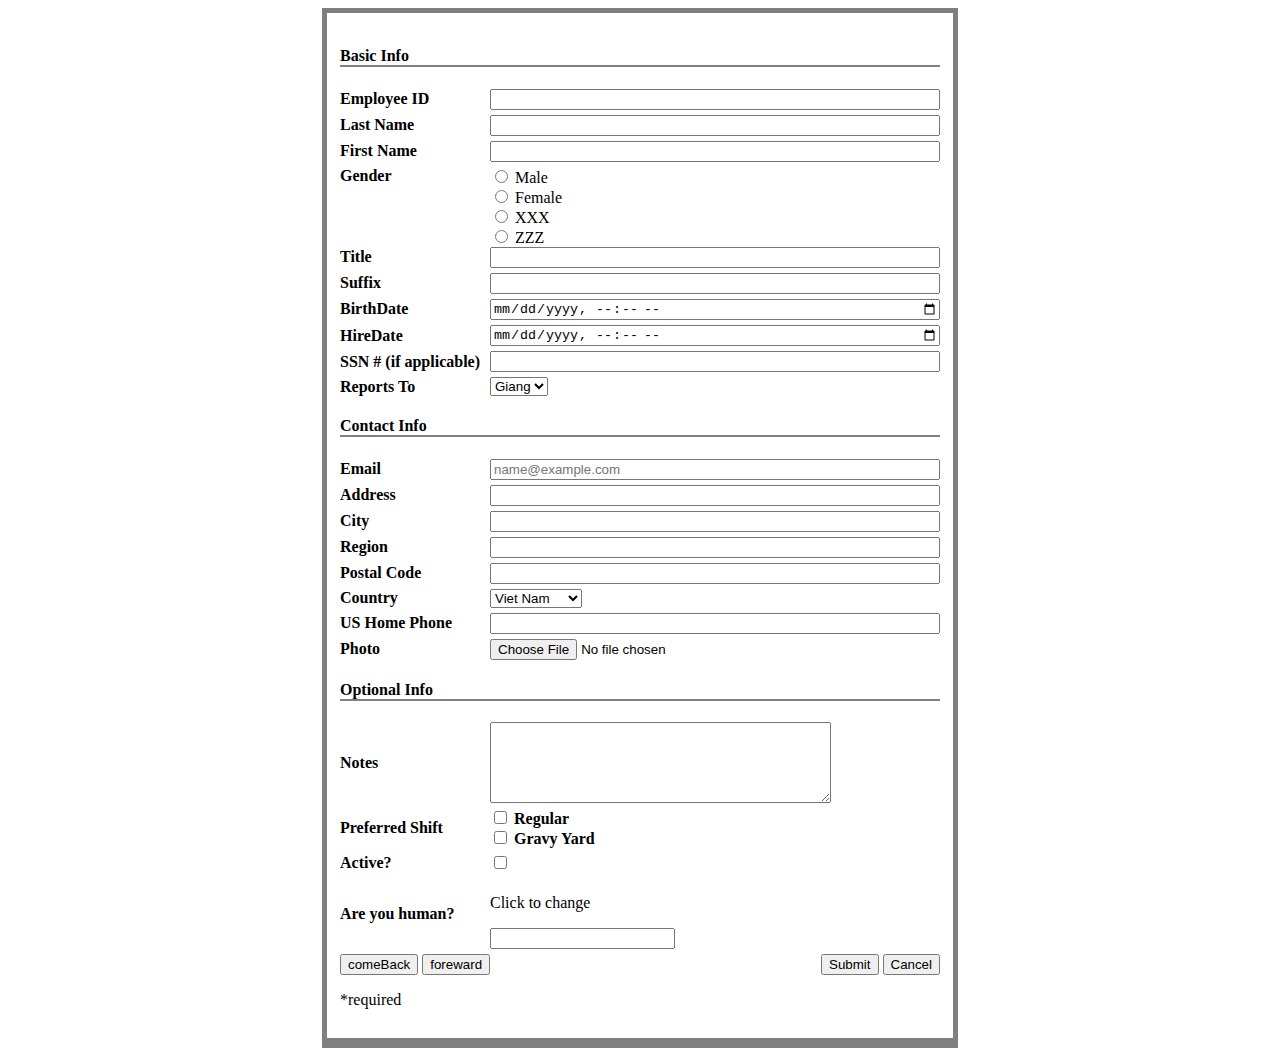
<file: TH_Buoi1/bai-tap-4/HTML/bai4_form.html>
<!DOCTYPE html>
<html lang="en">
<head>
    <meta charset="UTF-8">
    <meta name="viewport" content="width=device-width, initial-scale=1.0">
    <title>Document</title>
    <link rel="stylesheet" href="../CSS/bai4_style.css">
    <link
        rel="stylesheet"
        href="https://cdnjs.cloudflare.com/ajax/libs/font-awesome/6.5.1/css/all.min.css"
    >
</head>
<body>
    <div class="container">
       <div class="inline-container">
            <div class="basicInfo">
                <h4>Basic Info</h4>

                <div class="form-row">
                    <label for="employee-id">Employee ID</label>
                    <input type="number" id="employee-id">
                </div>

                <div class="form-row">
                    <label for="lastName">Last Name</label>
                    <input type="text" id="lastName">
                </div>

                <div class="form-row">
                    <label for="firstName">First Name</label>
                    <input type="text" id="firstName">
                </div>

                <div class="form-row-gender">
                    <span>Gender</span>
                    <div class="gender-option">
                        <label><input type="radio" name="gender" value="male"> Male</label><br>
                        <label><input type="radio" name="gender" value="female"> Female</label><br>
                        <label><input type="radio" name="gender" value="xxx"> XXX</label><br>
                        <label><input type="radio" name="gender" value="zzz"> ZZZ</label><br>
                    </div>
                </div>

                <div class="form-row">
                    <label for="title">Title</label>
                    <input type="text" id="title">
                </div>

                <div class="form-row">
                    <label for="suffix">Suffix</label>
                    <input type="text" id="suffix">
                </div>

                <div class="form-row">
                    <label for="birthDate">BirthDate</label>
                    <input type="datetime-local" id="birthDate">
                </div>

                <div class="form-row">
                    <label for="hireDate">HireDate</label>
                    <input type="datetime-local" id="hireDate">
                </div>

                <div class="form-row">
                    <label for="ssn">SSN # (if applicable)</label>
                    <input type="text" id="ssn">
                </div>

                <div class="form-row report-field">
                    <label for="report">Reports To</label>
                    <select id="report">
                        <option value="giang">Giang</option>
                        <option value="lam">Lam</option>
                        <option value="duc">Duc</option>
                    </select>
                </div>
            </div>

            <div class="contactInfo">
                <h4>Contact Info</h4>

                <div class="form-row">
                    <label for="email">Email</label>
                    <input type="email" id="email" placeholder="name@example.com">
                </div>

                <div class="form-row">
                    <label for="address">Address</label>
                    <input type="text" id="address">
                </div>

                <div class="form-row">
                    <label for="city">City</label>
                    <input type="text" id="city">
                </div>

                <div class="form-row">
                    <label for="region">Region</label>
                    <input type="text" id="region">
                </div>

                <div class="form-row">
                    <label for="postalCode">Postal Code</label>
                    <input type="text" id="postalCode">
                </div>

                <div class="form-row country-field">
                    <label for="country">Country</label>
                    <select id="country">
                        <option value="VN">Viet Nam</option>
                        <option value="TQ">Trung Quoc</option>
                        <option value="JP">Japan</option>
                    </select>
                </div>

                <div class="form-row">
                    <label for="usPhone">US Home Phone</label>
                    <input type="tel" id="usPhone">
                </div>

                <div class="form-row">
                    <label for="photo">Photo</label>
                    <input type="file" accept=".bmp,.png" id="photo">
                </div>
            </div>

            <div class="optionInfo">
                <h4>Optional Info</h4>
                <div class="form-row">
                    <label for="note">Notes</label>
                    <textarea id="note" rows="5" cols="40"></textarea>
                </div>

                <div class="form-row">
                    <label for="preferred">Preferred Shift</label>
                    <div class="checkBox">
                        <label><input type="checkbox" id="preferred"> Regular</label>
                        <label><input type="checkbox" id="preferred"> Gravy Yard</label>
                    </div>
                </div>

                <div class="form-row">
                    <label for="active">Active?</label>
                    <label><input type="checkbox" id="active"></label>
                </div>

                <div class="form-row">
                    <label for="human">Are you human?</label>
                    <div>
                        <p>Click to change</p>
                        <input type="text" id="human">
                    </div>
                </div>
            </div>

            <div class="footer">
                <div class="left-footer">
                    <button>comeBack</button>
                    <button>foreward</button>
                    <p>*required</p>
                </div>
                <div class="right-footer">
                    <button>Submit</button>
                    <button>Cancel</button>
                </div>
                
            </div>
       </div>
    </div>
</body>
</html>
</file>
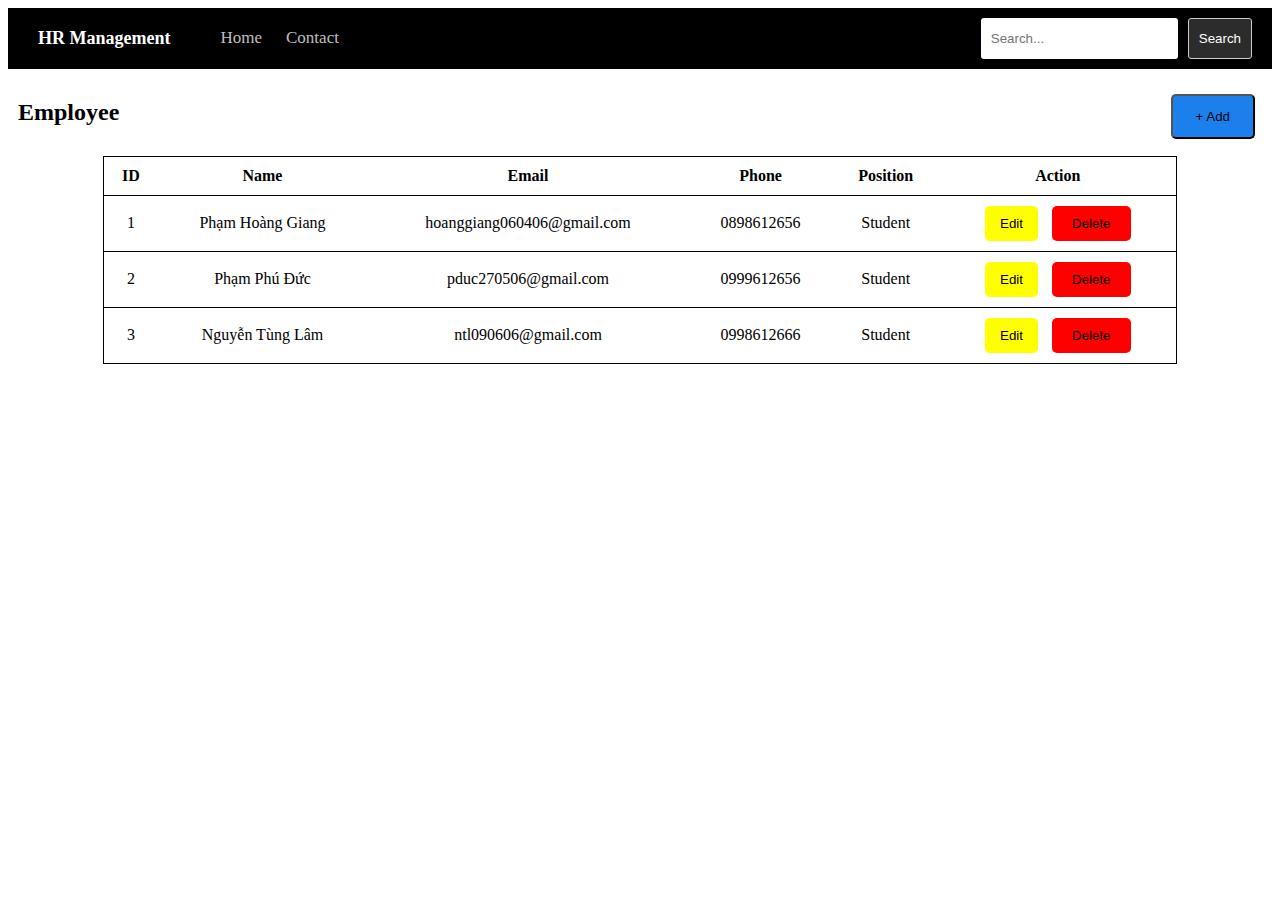
<file: TH_Buoi1/bai-tap-5/HTML/bai5.html>
<!DOCTYPE html>
<html lang="en">
<head>
    <meta charset="UTF-8">
    <meta name="viewport" content="width=device-width, initial-scale=1.0">
    <title>Document</title>
    <link rel="stylesheet" href="../CSS/bai5.css">
</head>
<body>
    <div class="container">
        <div class="inline_container">
            <div class="header">
                <div class="head-left">
                    <div class="logo">HR Management</div>
                        <div class="menu">
                            <a href="#">Home</a>
                            <a href="#">Contact</a>
                        </div>
                    </div>
                <div class="head-right">
                    <input type="text" placeholder="Search...">
                    <button class="btn-search">Search</button>
                </div>
            </div>
            <div class="body">
                <div class="employee-header">
                    <h2>Employee</h2>
                    <button class="btn-add">+ Add</button>
                </div>
                <div class="employee-table">
                    <table>
                        <thead>
                            <tr>
                                <th>ID</th>
                                <th>Name</th>
                                <th>Email</th>
                                <th>Phone</th>
                                <th>Position</th>
                                <th>Action</th>
                            </tr>
                        </thead>
                        <tbody>
                            <tr>
                                <td>1</td>
                                <td>Phạm Hoàng Giang</td>
                                <td>hoanggiang060406@gmail.com</td>
                                <td>0898612656</td>
                                <td>Student</td>
                                <td class="table-action">
                                    <button class="action-edit">Edit</button>
                                    <button class="action-delete">Delete</button>
                                </td>
                            </tr>
                            <tr>
                                <td>2</td>
                                <td>Phạm Phú Đức</td>
                                <td>pduc270506@gmail.com</td>
                                <td>0999612656</td>
                                <td>Student</td>
                                <td class="table-action">
                                    <button class="action-edit">Edit</button>
                                    <button class="action-delete">Delete</button>
                                </td>
                            </tr>
                            <tr>
                                <td>3</td>
                                <td>Nguyễn Tùng Lâm</td>
                                <td>ntl090606@gmail.com</td>
                                <td>0998612666</td>
                                <td>Student</td>
                                <td class="table-action">
                                    <button class="action-edit">Edit</button>
                                    <button class="action-delete">Delete</button>
                                </td>
                            </tr>
                        </tbody>
                    </table>
                </div>
            </div>
        </div>
    </div>
</body>
</html>
</file>
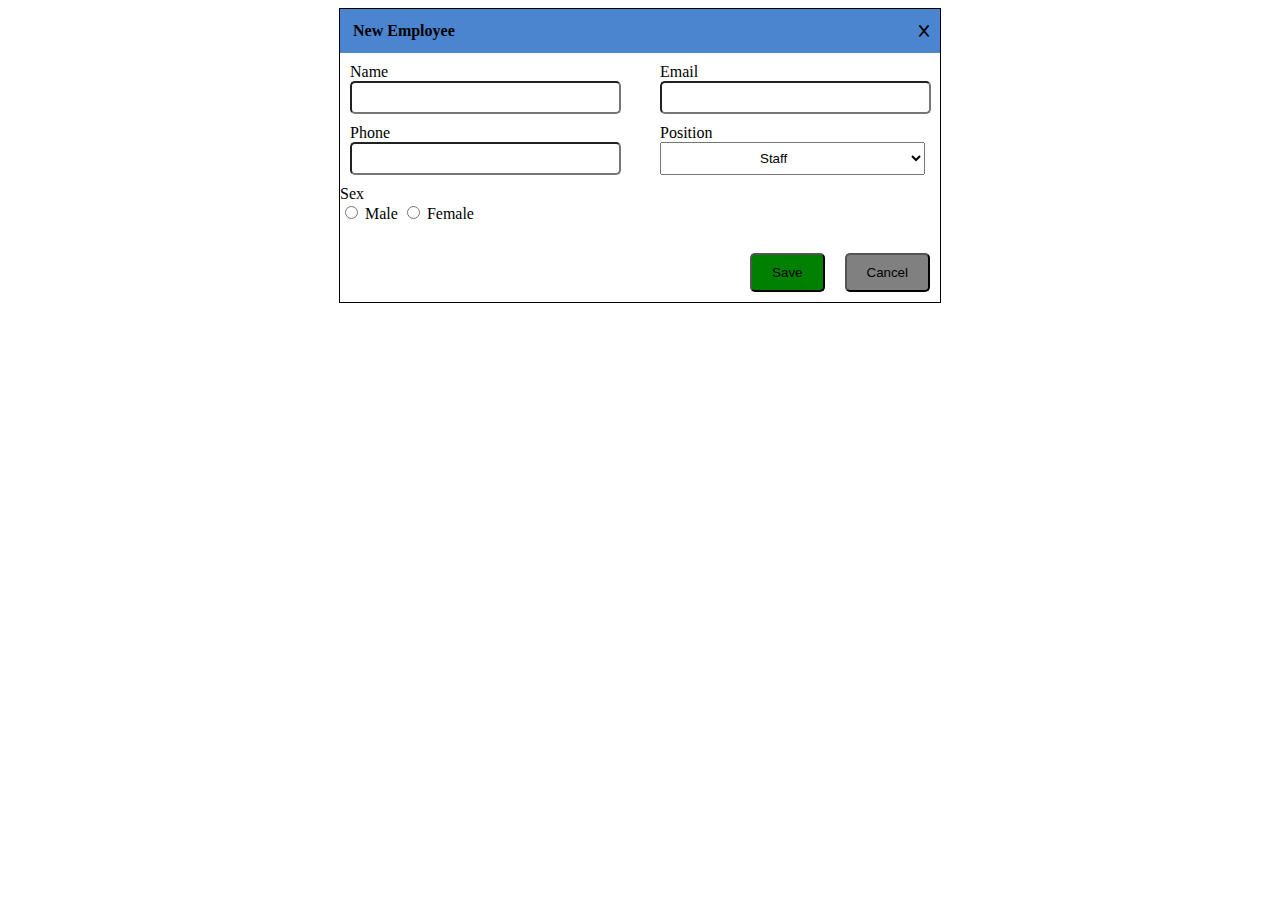
<file: TH_Buoi1/bai-tap-5/HTML/bai5_newEmployee.html>
<!DOCTYPE html>
<html lang="en">
<head>
    <meta charset="UTF-8">
    <meta name="viewport" content="width=device-width, initial-scale=1.0">
    <title>Document</title>
    <link rel="stylesheet" href="../CSS/bai5_newEmployee.css">
    <link rel="stylesheet"
      href="https://cdnjs.cloudflare.com/ajax/libs/font-awesome/6.5.1/css/all.min.css">

</head>
<body>
    <div class="container">
        <div class="inline_container">
            <div class="header">
                <div class="header-left">
                    New Employee
                </div>
                <button class="header-right"><i class="fa-solid fa-x"></i></button>
            </div>
            <div class="body">
                    <div class="name">
                        <label for="name">Name</label><br>
                        <input type="text" id="name">
                    </div>
                    <div class="email">
                        <label for="email">Email</label><br>
                        <input type="text" id="email">
                    </div>
                    <div class="phone">
                        <label for="phone">Phone</label><br>
                        <input type="text" id="iphone">
                    </div>
                    <div class="position">
                        <label for="position">Position</label><br>
                        <select id="position">
                            <option value="staff">Staff</option>
                            <option value="manager">Manager</option>
                            <option value="ceo">CEO</option>
                        </select>
                    </div>

                    <div class="sex">
                        <label for="sex">Sex</label><br>
                        <input type="radio"> Male
                        <input type="radio"> Female
                    </div>
            </div>
            <div class="footer">
                <button class="footer-save">Save</button>
                <button class="footer-cancel">Cancel</button>
            </div>
        </div>
    </div>
</body>
</html>
</file>
<file: TH_Buoi4/Bai1/CSS/style.css>
table{
    width: 700px;
}
td{
    text-align: center;
}

form div{
    display: flex;
    margin-bottom: 10px;
}
form button{
    width: 230px;
}

label{
    width: 60px;
}

table,tr,td,th{
    border: 1px solid black;
    border-spacing: 0;
}

.btn_add{
    height: 35px;
    margin: 3px 0 10px 0;
    
    background-color: rgb(112, 206, 112);
    border: 1px solid #000;
    border-radius: 8px;
}

.btn_delete{
    background-color: rgb(232, 78, 78);
    border-radius: 6px;
}

.condition_container{
    display: flex;
    gap: 20px;
    margin-bottom: 30px;
}
</file>
<file: TH_Buoi4/Bai2.1/CSS/style.css>
body{
    font-family: Arial, sans-serif;
    background:#f4f4f4;
}

.form_container{
    width:450px;
    margin:50px auto;
    padding:20px 30px;
    background:white;
    border-radius:8px;
    box-shadow:0 0 10px rgba(0,0,0,0.1);
}

.form_group{
    display:flex;
    align-items:center;
    margin-bottom:18px;
}

.form_group label{
    width:150px;
    font-weight:500;
}

.form_group input[type="text"],
.form_group input[type="email"],
.form_group input[type="password"]{
    flex:1;
    padding:8px;
    border:1px solid #ccc;
    border-radius:4px;
}

.radio_group{
    display:flex;
    gap:10px;
}

.radio_group label{
    width:auto;
}

button{
    padding:8px 20px;
    border:none;
    background:#007bff;
    color:white;
    border-radius:4px;
    cursor:pointer;
}

button:hover{
    background:#0056b3;
}

.form_group label:has(input[type="checkbox"]){
    width:200px;
}


span{
    margin-left:6px;
    color:red;
}

.input_box{
    position:relative;
    display:flex;
    align-items:center;
    flex:1;
}

#togglePassword{
    position:absolute;
    right:8px;
    cursor:pointer;
}

#nameCount{
    position:absolute;
    right:0;
    bottom:-18px;
    font-size:12px;
    color:#666;
}


.password_wrapper{
    flex:1;
}

.strength{
    width:100%;
    height:6px;
    background:#ddd;
    border-radius:4px;
    margin-top:6px;
}

#strengthBar{
    height:100%;
    width:0%;
    border-radius:4px;
}
</file>
<file: TH_Buoi4/Bai2.2/CSS/style.css>
body{
    font-family: Arial, sans-serif;
    background:#f4f4f4;
}

.form_container{
    width:450px;
    height: 400px;
    margin:50px auto;
    padding:20px 30px;
    background:white;
    border-radius:8px;
    box-shadow:0 0 10px rgba(0,0,0,0.1);
}


.form_group{
    display:flex;
    align-items:center;
    margin-bottom:30px;
    height: 30px;
}

.form_group label{
    width: 150px;
}

.form_group select,.form_group input[type="number"],
.form_group input[type="date"],.form_group input[type="text"],
.form_group select{
    width: 250px;
    height: 35px;
}


form button{
    width: 150px;
    height: 40px;
    background: rgb(226, 3, 3);
    color: white;
    border: 1px solid #000;
    border-radius: 10px;
    margin-left: 100px;
}

span{

    margin-left: 8px;
}


.form_group textarea{
    margin-top: 20px;
    margin-left: 10px;
    height: 60px;
    width: 250px;
}

.newForm{
    margin-top:20px;
    padding:20px;
    border:1.5dvh solid #7177c9;
    border-radius:6px;
    background:#ffffff;

    display:flex;
    flex-direction:column;
    gap:10px;
}

.newForm h3{
    margin-bottom:10px;
}

.newForm div{
    font-size:16px;
}

.newBtn{
    display: flex;
    flex-direction: row;
}

.newBtn button{
    margin-left: 15px;
    height: 38px;
    width: 70px;
}

.confirm {
    background: rgb(77, 229, 77);
}
.cancel{
    background: red;
}
</file>
<file: TH_Buoi2/bai-tap-2/bai1/CSS/style.css>
body{
    margin: 0;
}
.container-box{
    display: flex;
    justify-content: center;
    align-items: center;
    height: 100vh;
}
.box{
    height: 400px;
    width: 550px;
    border: 1px solid;
    padding: 15px;
}

.header{
    font-weight: bold;
    font-size: 20px;   
    margin-bottom: 10px;
    height: 35px;
}

.main{
    display: flex;
    flex-direction: column;
    gap: 15px;
}
.input{
    display: flex;
    justify-content: space-between;
    gap: 10px;
}
.input input{
    height: 30px;
    width: 235px;
}
.footer{
    display: flex;
    justify-content: space-between;
}
input{
    height: 30px;
}
textarea{
    height: 180px;
    margin-bottom: 10px;
}

button{
    height: 35px;
    background-color: aqua;
    border-radius: 5px;
    border: 0.3px solid;
}
</file>
<file: TH_Buoi2/bai-tap-2/bai2/CSS/style.css>
.sidebar{
    font-size: 20px;
    display: flex;
    justify-content: space-between;
    align-items: center;
    padding: 0 10px 0 10px;
    z-index: 10;
}

.logo{
    color: rgba(255, 255, 0, 0.786);
    font-size: 30px;
    font-weight: bold;
}

.menu{
    display: flex;
    flex-direction: row;
    gap: 20px;
    list-style: none;
    padding: 0;
    margin: 0;
}

.menu a{
    text-decoration: none;
    color: rgb(240, 174, 7);
}

.header{
    background: url('../Picture/ocean.jpg') no-repeat center center/cover;
}

.object1 {
  height: 90vh;
  display: flex;
  justify-content: center;
  align-items: center;
  position: relative;
}

.object1-content {
  background: rgba(0,0,0,0.6);
  padding: 40px;
  text-align: center;
  color: white;
  border-radius: 8px;
}

.object1-content h1 {
  font-size: 32px;
  margin-bottom: 10px;
}

.object1-content p {
  font-size: 14px;
  margin-bottom: 20px;
}

.object1-content button {
  background-color: yellow;
  border: none;
  padding: 10px 20px;
  font-weight: bold;
  cursor: pointer;
  border-radius: 4px;
}

.object2-content{
    display: flex;
    justify-content: center;
    gap: 40px;
    font-size: 20px;
}

.object2{
    text-align: center;
    background: rgba(177, 208, 208, 0.373);
}

.destination {
    width: 430px;
    height: 200px;
    overflow: hidden;
    margin-bottom: 30px;
}

.destination img {
    width: 100%;
    height: 150px;
    object-fit: cover;
}

.destination span{
    color: aquamarine;
    font-weight: bold;
}

.destination p{
    display: inline-block;
    margin: 0;
}

footer{
    display: flex;
    justify-content: center;
    align-items: center;
    gap: 10px;
    background: #000;
}
div.icon{
    margin: 15px 0 15px 0;
    padding: 0;
}

.icon{
    height: 50px;
    text-align: center;
    padding: 20px;
}
footer i {
    color: white;
    font-size: 28px;
    margin: 0 15px;
    cursor: pointer;
    font-size: 50px;
    border-radius: 50%;
}
</file>
<file: TH_Buoi2/bai-tap-2/bai3/CSS/style.css>
* {
    margin: 0;
    padding: 0;
    box-sizing: border-box;
    font-family: Arial, Helvetica, sans-serif;
}


.container{
    border: 3.5px solid aqua;
    border-top: 1px solid aqua;
    text-align: center;
    margin-top: 20px;
    height: 800px;

}

.header{
    margin: 30px 0 60px 0;
}

.main{
    display: flex;
    gap: 50px;
    margin: 35px;
    font-size: 20px;
    height: 500px;
    margin-right: 40px;
}

.card{
    display: inline-block;
    background: white;
    border: 3px solid #e5e1e1;
    padding: 20px 15px 0px 25px;
    width: 800px;
    box-shadow: 0 10px 25px #00000055;
}

.post h2,.post p {
    margin-bottom: 40px;
}

.bold {
    font-weight: bold;
    color: #333;
}

.article p{
    margin-bottom: 20px;
}
</file>
<file: TH_Buoi1/bai-tap-3/CSS/bai3-style.css>
table {
  width: 1000px;
  height: 100px;
  border: 1px solid black;
}
</file>
<file: TH_Buoi1/bai-tap-3/CSS/bai3_style.css>
table {
  width: 1000px;
  height: 100px;
  border: 1px solid black;
}
</file>
<file: TH_Buoi1/bai-tap-4/CSS/bai4-style.css>
.basicInfo h4{
    border-bottom: 2px gray solid;
}

.contactInfo  h4{
    border-bottom: 2px gray solid;
}

.optionInfo  h4{
    border-bottom: 2px gray solid;
}

.form-row{
    display: flex;
    align-items: center;
    margin-bottom: 5px;
}

.basicInfo,.contactInfo,.optionInfo{
    width: 600px;
}

.form-row label {
      width: 150px;
      font-weight: bold;
}

.form-row input{
    flex: 1;
}

.container{
    display: flex;
    align-items: center;
    flex-direction: column;
    
}

.inline-container{
    border: solid gray;
    border-width: 5px 5px 10px;
    padding: 13px;
}

.form-row-gender{
    display: flex;
}

.form-row-gender span{
    width: 150px;
    font-weight: bold;
}

.footer{
    display: flex;
    justify-content: space-between;
}

.checkBox{
    display: flex;
    flex-direction: column;
}
</file>
<file: TH_Buoi1/bai-tap-4/CSS/bai4_style.css>
.basicInfo h4{
    border-bottom: 2px gray solid;
}

.contactInfo  h4{
    border-bottom: 2px gray solid;
}

.optionInfo  h4{
    border-bottom: 2px gray solid;
}

.form-row{
    display: flex;
    align-items: center;
    margin-bottom: 5px;
}

.basicInfo,.contactInfo,.optionInfo{
    width: 600px;
}

.form-row label {
      width: 150px;
      font-weight: bold;
}

.form-row input{
    flex: 1;
}

.container{
    display: flex;
    align-items: center;
    flex-direction: column;
    
}

.inline-container{
    border: solid gray;
    border-width: 5px 5px 10px;
    padding: 13px;
}

.form-row-gender{
    display: flex;
}

.form-row-gender span{
    width: 150px;
    font-weight: bold;
}

.footer{
    display: flex;
    justify-content: space-between;
}

.checkBox{
    display: flex;
    flex-direction: column;
}
</file>
<file: TH_Buoi1/bai-tap-5/CSS/bai5.css>
.header{
    display: flex;
    justify-content: space-between;
    background-color: black;
    padding: 10px 20px;
}

.head-left{
    display: flex;
    gap: 20px;
}

.logo{
    padding: 10px;
    font-weight: bold;
    font-size: 18px;
    color: white;
}

.menu{
    padding: 10px;
}

.menu a {
    padding: 10px;
    color: rgba(255, 255, 255, 0.756);
    text-decoration: none;
    font-size: 17px;
}

.head-right{
    display: flex;
    gap: 10px;
}

.head-right input {
    padding: 10px;
    border-radius: 3px;
    border: none;
}

.head-right button {
    padding: 5px 10px;
    border: 1px solid #ccc;
    background: #2c2c2c;
    color: white;
    cursor: pointer;
    border-radius: 3px;
}

.employee-header{
    display: flex;
    justify-content: space-between;
    padding: 10px;
}

.employee-header button{
    background-color: rgb(27, 128, 236);
    margin: 7px;
    padding: 0px 23px;
    margin-top: 15px;
    border-radius: 5px;
}

.employee-table{
    display: flex;
    justify-content: center;
}

.employee-table table{
    border: 1px solid black;
    width: 800px;
}

.employee-table table {
    width: 85%;
    border-collapse: collapse;
}

.employee-table thead th,
.employee-table tbody td {
    border-bottom: 1px solid black;
    padding: 10px;
}
.employee-table tbody td{
    text-align: center;
}


.action-edit{
    background-color: yellow;
    border: 0;
    padding: 10px 15px;
    border-radius: 5px;
    margin-right: 10px;
}

.action-delete{
    background-color: red;
    border: 0;
    padding: 10px 20px;
    border-radius: 5px;
}
</file>
<file: TH_Buoi1/bai-tap-5/CSS/bai5_newEmployee.css>
.container{
    display: flex;
    justify-content: center;
}

.inline_container{
    width: 600px;
    border: 1px solid black;
}

.header{
    background-color: rgb(75, 133, 208);
    display: flex;
    justify-content: space-between;
}

.header-left{
    font-weight: 20px;
    font-weight: bold;
    padding: 13px;
}

.header-right{
    background-color: rgb(75, 133, 208);
    border: 0;
    margin-right: 5px;
}

.body{
    width: 100%;
    display: flex;
    flex-wrap: wrap;
    justify-content: space-between;
    row-gap: 10px;
    margin-bottom: 20px;
    margin-top: 10px;
}

.body div{
    width: 280px;
}

.name,.phone{
    margin-left: 10px;
}

.body input{
    padding: 7px 45px;
    border-radius: 5px;
}


.position select,.position option{
    padding: 7px 95px;
}

.footer{
    display: flex;
    justify-content: flex-end
}

.footer button{
    padding: 10px 20px;
    border-radius: 5px;
    margin: 10px;
}

.footer-save{
    background-color: green;
}

.footer-cancel{
    background-color: gray;
}
</file>
<file: TH_Buoi2/bai-tap-1/CSS/style.css>
/*TODO 1: Dùng universal selector để reset margin và padding về 0 cho toàn trang*/
*{
    margin: 0;
    padding: 0;
}

/* TODO 2: Dùng type selector cho body */
body{
    font-family: Arial; 
    background-color: #f5f5f5;
}

/* TODO 3: Dùng ID selector cho #main-header */
#main-header{
    background-color: #333; 
    color: white; 
    text-align: center; 
    padding: 20px;
}

/* TODO 4: Dùng class selector cho .nav-link */
.nav-link{
    color: #333; 
    text-decoration: none; 
    padding: 10px 15px;
}

/* TODO 5: Dùng group selector cho h1, h2, h3 */
h1, h2, h3{
     font-family: 'Georgia', serif;
}

/* TODO 6: Dùng descendant selector cho nav a */
nav a {
    display: inline-block;
    margin: 0 10px;
}
/* Bước 1: Reset box-sizing cho toàn trang */  
*{  
    box-sizing: border-box;
}

/* TODO 7: Dùng pseudo-class selector cho a:hover */
a:hover{
    color: #ff6600; 
    background-color: #eee;
}

/* Bước 2: Style cho .posts container */
.posts{
    text-align: center;
    margin-top: 20px;
    margin-bottom: 20px;
    max-width: 800px;
}

/* Bước 3: Style cho .card */
.card{
    width: 30% (hoặc calc(33.33% - 20px));
    display: inline-block;
    border: 1px solid #ddd;
    padding: 20px;
    margin: 10px;
    background: white;
    border-radius: 8px;
}

/* Bước 4: Style cho .btn */
.btn{
    display: inline-block;
    padding: 8px 16px;
    background: #007bff;
    color: white;
    text-decoration: none;
    border-radius: 4px;
}

.btn:hover{
    background: #0056b3;
}
</file>
